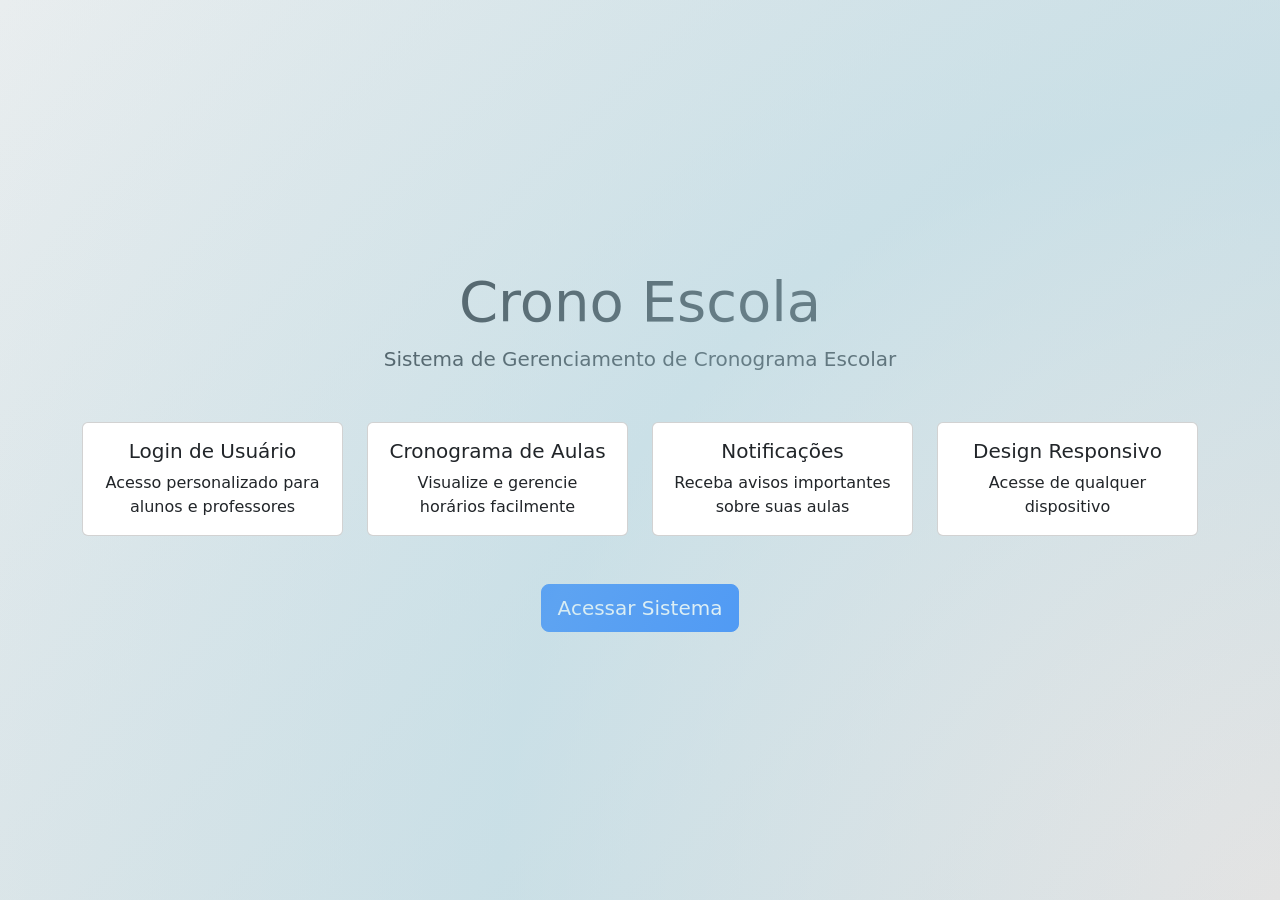
<file: homepage.html>
<!DOCTYPE html>
<html lang="pt-BR">
<head>
    <meta charset="UTF-8">
    <meta name="viewport" content="width=device-width, initial-scale=1.0">
    <title>Crono Escola - Sistema de Cronograma Escolar</title>
    <link rel="stylesheet" href="/web/styles/styindex.css">
    <link href="https://cdn.jsdelivr.net/npm/bootstrap@5.3.5/dist/css/bootstrap.min.css" rel="stylesheet">
</head>
<body>
    <div class="light-animation"></div>
    <main class="container py-5">
        <div class="text-center mb-5">
            <h1 class="display-4">Crono Escola</h1>
            <p class="lead">Sistema de Gerenciamento de Cronograma Escolar</p>
        </div>

        <div class="row g-4">
            <div class="col-md-6 col-lg-3">
                <div class="card h-100">
                    <div class="card-body text-center">
                        <i class="fas fa-user-circle fa-3x mb-3"></i>
                        <h5 class="card-title">Login de Usuário</h5>
                        <p class="card-text">Acesso personalizado para alunos e professores</p>
                    </div>
                </div>
            </div>

            <div class="col-md-6 col-lg-3">
                <div class="card h-100">
                    <div class="card-body text-center">
                        <i class="fas fa-calendar-alt fa-3x mb-3"></i>
                        <h5 class="card-title">Cronograma de Aulas</h5>
                        <p class="card-text">Visualize e gerencie horários facilmente</p>
                    </div>
                </div>
            </div>

            <div class="col-md-6 col-lg-3">
                <div class="card h-100">
                    <div class="card-body text-center">
                        <i class="fas fa-bell fa-3x mb-3"></i>
                        <h5 class="card-title">Notificações</h5>
                        <p class="card-text">Receba avisos importantes sobre suas aulas</p>
                    </div>
                </div>
            </div>

            <div class="col-md-6 col-lg-3">
                <div class="card h-100">
                    <div class="card-body text-center">
                        <i class="fas fa-mobile-alt fa-3x mb-3"></i>
                        <h5 class="card-title">Design Responsivo</h5>
                        <p class="card-text">Acesse de qualquer dispositivo</p>
                    </div>
                </div>
            </div>
        </div>

        <div class="text-center mt-5">
            <a href="index.html" class="btn btn-primary btn-lg">Acessar Sistema</a>
        </div>
    </main>
    <script src="https://cdn.jsdelivr.net/npm/bootstrap@5.3.5/dist/js/bootstrap.bundle.min.js"></script>
</body>
</html>
</file>
<file: web/styles/styindex.css>
body {
            margin: 0;
            padding: 0;
            height: 100vh;
            display: flex;
            justify-content: center;
            align-items: center;
            background: linear-gradient(135deg, #f0f0f0 0%, #e0e0e0 100%); /* Branco meio cinza */
            overflow: hidden; /* Para garantir que a animação não cause barras de rolagem */
            font-family: Arial, sans-serif;
            position: relative;
        }

        .light-animation {
            position: absolute;
            top: 0;
            left: 0;
            width: 100%;
            height: 100%;
            background: radial-gradient(circle, rgba(255, 255, 255, 0.1) 0%, rgba(173, 216, 230, 0.5) 50%, rgba(173, 216, 230, 0.1) 100%);
            background-size: 200% 200%;
            animation: lightAnimation 8s linear infinite;
            pointer-events: none; /* Para garantir que a animação não interfira com a interação do usuário */
        }

        @keyframes lightAnimation {
            0% {
                background-position: 0% 0%;
            }
            25% {
                background-position: 100% 0%;
            }
            50% {
                background-position: 100% 100%;
            }
            75% {
                background-position: 0% 100%;
            }
            100% {
                background-position: 0% 0%;
            }
        }

        .login-container {
            background: #ffffff;
            border-radius: 10px;
            box-shadow: 0 0 15px rgba(0, 0, 0, 0.2);
            padding: 20px;
            width: 300px;
            text-align: center;
            position: relative; /* Para que o container fique acima da animação */
            z-index: 1;
            animation: fadeIn 1s ease-in-out;
        }

        @keyframes fadeIn {
            from { opacity: 0; }
            to { opacity: 1; }
        }

        .login-container h1 {
            margin: 0;
            font-size: 24px;
            color: #333;
            margin-bottom: 20px;
        }

        .login-container input {
            width: calc(100% - 20px);
            padding: 10px;
            margin: 10px 0;
            border: 1px solid #ddd;
            border-radius: 5px;
            font-size: 16px;
        }

        .login-container button {
            width: calc(100% - 20px);
            padding: 10px;
            border: none;
            border-radius: 5px;
            background-color: #4a90e2;
            color: #fff;
            font-size: 16px;
            cursor: pointer;
            transition: background-color 0.3s ease;
        }

        .login-container button:hover {
            background-color: #357abd;
        }

        .icon {
            font-size: 50px;
            color: #4a90e2;
            margin-bottom: 20px;
        }
</file>
